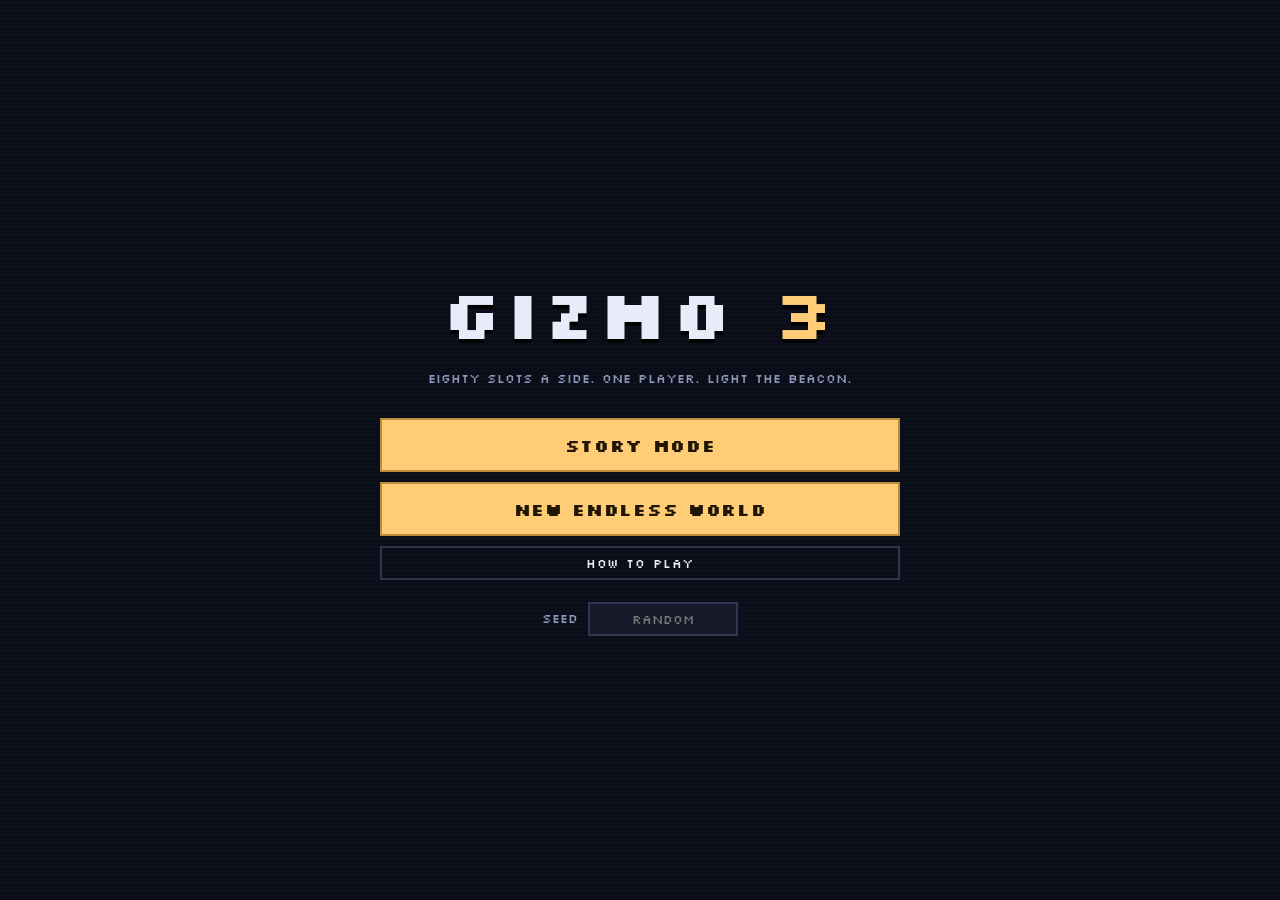
<file: v3/index.html>
<!DOCTYPE html>
<html lang="en">
<head>
<meta charset="utf-8">
<meta name="viewport" content="width=device-width, initial-scale=1, viewport-fit=cover">
<title>GIZMO 3 — the big floor</title>
<meta name="description" content="A single-player factory builder on an 80x80 world. Extract, route, assemble, and keep the lights on.">
<link rel="preconnect" href="https://fonts.googleapis.com">
<link rel="preconnect" href="https://fonts.gstatic.com" crossorigin>
<link href="https://fonts.googleapis.com/css2?family=Silkscreen:wght@400;700&display=swap" rel="stylesheet">
<link rel="stylesheet" href="css/style.css">
</head>
<body>

<!-- ------------------------------------------------------------- title --- -->
<div id="title" class="screen">
  <div class="title-inner">
    <h1>GIZMO <span>3</span></h1>
    <p class="tag">Eighty slots a side. One player. Light the Beacon.</p>

    <div class="title-buttons">
      <button id="btn-story" class="big">STORY MODE</button>
      <button id="btn-continue" class="big" hidden>CONTINUE ENDLESS</button>
      <button id="btn-new" class="big">NEW ENDLESS WORLD</button>
      <button id="btn-howto" class="ghost">HOW TO PLAY</button>
    </div>

    <label class="seed-row">
      <span>SEED</span>
      <input id="seed" type="text" inputmode="numeric" placeholder="random" autocomplete="off">
    </label>

    <p class="fine" id="save-note" hidden>A saved world is waiting. Starting a new one replaces it.</p>
    <p class="fine" id="story-note" hidden></p>
  </div>
</div>

<!-- -------------------------------------------------------------- game --- -->
<!--
  The game screen: the map fills the window, and everything else floats over it.
  A slim strip of controls along the top; meter cards down the left; Tech, Orders
  and Stats (and a story contract) down the right; the shop along the bottom; and a
  pop-up over whatever you click.
-->
<div id="app" hidden>
  <main id="stage">
    <canvas id="px"></canvas>
    <canvas id="tx" class="text-layer"></canvas>

    <!-- top: just the controls -->
    <div id="topbar">
      <span class="logo">GIZMO <b>3</b></span>
      <div id="dayclock" hidden>
        <svg class="sun" viewBox="0 0 10 10" width="12" height="12" aria-hidden="true" shape-rendering="crispEdges">
          <path d="M3 3h4v4H3zM4 0h2v2H4zM4 8h2v2H4zM0 4h2v2H0zM8 4h2v2H8z" fill="#ffcd75"/>
        </svg>
        <svg class="moon" viewBox="0 0 10 10" width="12" height="12" aria-hidden="true" shape-rendering="crispEdges">
          <path d="M3 1h4v1H5v1H4v4h1v1h2v1H3V8H2V2h1z" fill="#e8ecf8"/>
        </svg>
        <span id="dc-text"></span>
        <i class="dc-bar"><b id="dc-fill"></b></i>
      </div>
      <div class="spacer"></div>
      <div class="speeds">
        <button data-speed="0" title="Pause (Space)">||</button>
        <button data-speed="1" class="on">1x</button>
        <button data-speed="2">2x</button>
        <button data-speed="3">3x</button>
      </div>
      <div class="zooms">
        <button id="z-out" title="Zoom out  (-)">&#8211;</button>
        <span id="z-label">100%</span>
        <button id="z-in" title="Zoom in  (+)">+</button>
      </div>
      <button id="btn-sound" class="snd" title="Sound on / off">
        <svg viewBox="0 0 16 16" width="14" height="14" aria-hidden="true" shape-rendering="crispEdges">
          <path d="M2 6h3l4-3v10l-4-3H2z" fill="currentColor"/>
          <path class="wave" d="M11 5h1v6h-1zM13 3h1v10h-1z" fill="currentColor"/>
          <path class="cross" d="M11 5l1-1 4 4-1 1zM11 11l4-4 1 1-4 4z" fill="currentColor"/>
        </svg>
      </button>
      <button id="btn-help" title="Controls (?)">?</button>
      <button id="btn-menu" title="Menu (Esc)">MENU</button>
    </div>

    <!-- left: the meters, each a card that folds -->
    <div id="leftcards" class="cards">
      <div class="fcard" data-card="money">
        <div class="ch"><span class="lbl">MONEY</span><span class="val" id="h-money"></span><span class="car"></span></div>
        <div class="cb">
          <div class="stat" id="s-cash"><b>$0</b><i>+0.0/s</i></div>
          <canvas id="spark" class="spark" width="200" height="32"></canvas>
          <div class="crow"><span>Earned</span><b id="m-earned"></b></div>
          <div class="crow"><span>Spent</span><b id="m-spent"></b></div>
        </div>
      </div>
      <div class="fcard" data-card="science">
        <div class="ch"><span class="lbl">SCIENCE</span><span class="val" id="h-sci"></span><span class="car"></span></div>
        <div class="cb">
          <div class="stat" id="s-sci"><b>0</b><i>science</i></div>
          <div class="crow"><span>Studied in all</span><b id="m-studied"></b></div>
        </div>
      </div>
      <div class="fcard" data-card="power">
        <div class="ch"><span class="lbl">POWER</span><span class="val" id="h-power"></span><span class="car"></span></div>
        <div class="cb">
          <div id="s-power"><div class="pwr-bar"><span id="pwr-fill"></span></div><i id="pwr-text">no grid</i></div>
          <div class="crow" id="m-stored-row" hidden><span>Batteries</span><b id="m-stored"></b></div>
          <button id="btn-power" class="cbtn" title="Show the power grid  (V)">POWER MAP <span class="k">V</span></button>
        </div>
      </div>
      <div class="fcard" data-card="noise">
        <div class="ch"><span class="lbl">NOISE</span><span class="val" id="h-noise"></span><span class="car"></span></div>
        <div class="cb">
          <div class="stat" id="s-noise" title="How loud your factory is."><b>0</b><i>noise</i></div>
          <div class="nbar"><i id="noise-fill"></i><span class="tick" id="tick-swarm"></span><span class="tick" id="tick-brute"></span></div>
          <div class="nlegend"><span>quiet</span><span id="n-swarm">5 swarms</span><span id="n-brute">12 brutes</span></div>
          <button id="btn-noise" class="cbtn" title="Show where your factory can be heard  (L)">NOISE MAP <span class="k">L</span></button>
        </div>
      </div>
      <div class="fcard" data-card="land">
        <div class="ch"><span class="lbl">LAND</span><span class="val" id="h-land"></span><span class="car"></span></div>
        <div class="cb">
          <div class="stat" id="s-claim"><b>3 x 3</b><i>claim</i></div>
          <button id="btn-expand" class="cbtn hud-btn">EXPAND $130</button>
        </div>
      </div>
    </div>

    <!-- right: the story contract, then Tech, Orders and Stats — one open at a time -->
    <div id="rightcards" class="cards">
      <div id="goals" hidden></div>
      <div class="fcard side" data-side="tech">
        <div class="ch"><span class="lbl">TECH</span><span class="val"><em id="tech-badge" hidden></em></span><span class="car"></span></div>
        <div class="cb tab-body" id="tab-tech"></div>
      </div>
      <div class="fcard side" data-side="orders">
        <div class="ch"><span class="lbl">ORDERS</span><span class="val"><em id="order-badge" hidden></em></span><span class="car"></span></div>
        <div class="cb tab-body" id="tab-orders"></div>
      </div>
      <div class="fcard side" data-side="stats">
        <div class="ch"><span class="lbl">STATS</span><span class="val dimval">income · science · noise</span><span class="car"></span></div>
        <div class="cb tab-body" id="tab-stats"></div>
      </div>
      <div class="fcard side" data-side="info" id="info-card" hidden>
        <div class="ch"><span class="lbl">INFO</span><span class="val dimval" id="info-name"></span><span class="car"></span></div>
        <div class="cb tab-body" id="tab-info"></div>
      </div>
    </div>

    <!-- top centre: the one warning that matters, Gus, and the toasts -->
    <div id="alert" hidden></div>
    <div id="tutorial" hidden>
      <div class="tut-face">
        <canvas id="gus" width="32" height="34"></canvas>
        <span class="gus-name">GUS</span>
        <span class="gus-role">FOREMAN</span>
      </div>
      <div class="tut-main">
        <div class="tut-head">
          <span id="tut-count"></span>
          <button id="tut-skip">SKIP</button>
        </div>
        <h4 id="tut-title"></h4>
        <p id="tut-body"></p>
        <div id="tut-dots" class="tut-dots"></div>
      </div>
    </div>
    <div id="toasts"></div>


    <!-- bottom left: the factory kill switch, once it is researched -->
    <button id="btn-kill" hidden role="switch" aria-checked="true" aria-label="Kill switch"
      title="Kill switch: flip to turn every machine off, or back on  (P)">
      <span class="kb-screw"></span>
      <span class="kb-rocker">
        <span class="kb-half kb-on"><i></i>ON</span>
        <span class="kb-half kb-off"><i></i>OFF</span>
      </span>
      <span class="kb-screw"></span>
    </button>

    <div id="minimap">
      <canvas id="mini" width="80" height="80"></canvas>
    </div>

    <!-- bottom: the shop -->
    <div id="shop">
      <div id="shop-tabs"></div>
      <div id="shop-row">
        <div id="palette"></div>
        <div id="crate-box" hidden>
          <div class="crate-head">CRATE <span id="crate-n"></span></div>
          <div id="crate"></div>
        </div>
        <div id="hint"></div>
      </div>
    </div>
  </main>
</div>

<!-- ------------------------------------------------------------ how to --- -->
<div id="howto" class="screen sheet" hidden>
  <div class="sheet-inner">
    <button id="howto-close" class="x">CLOSE</button>
    <div id="howto-body"></div>
  </div>
</div>

<!-- ---------------------------------------------------------- tech tree --- -->
<div id="techtree" class="screen" hidden>
  <div class="tt-bar">
    <b>TECH TREE</b>
    <span id="tt-sci"></span>
    <span class="tt-hint">drag to move · click a box for details · + / − zoom · 0 fit · Y or Esc to close</span>
    <div class="spacer"></div>
    <div class="zooms">
      <button id="tt-out" title="Zoom out (-)">&#8211;</button>
      <button id="tt-fit" title="Fit the whole tree (0)">FIT</button>
      <button id="tt-in" title="Zoom in (+)">+</button>
    </div>
    <button id="tt-close" class="hud-btn">CLOSE</button>
  </div>
  <div id="tt-view">
    <div id="tt-stage">
      <svg id="tt-lines"></svg>
    </div>
    <div id="tt-pop" hidden></div>
  </div>
</div>

<!-- --------------------------------------------------------------- win --- -->
<div id="win" class="screen sheet" hidden>
  <div class="sheet-inner narrow win-inner">
    <div class="win-burst"></div>
    <h2>THE BEACON IS LIT</h2>
    <p class="fine">The world is won.</p>
    <div id="win-stats" class="rows"></div>
    <button id="win-keep" class="big">KEEP PLAYING</button>
    <button id="win-new" class="ghost">START A NEW WORLD</button>
  </div>
</div>

<!-- ------------------------------------------------------------- story --- -->
<div id="story-intro" class="screen sheet" hidden>
  <div class="sheet-inner narrow story-inner">
    <div class="story-kicker" id="si-kicker"></div>
    <h2 id="si-name"></h2>
    <p class="story-blurb" id="si-blurb"></p>
    <div class="story-new"><b>NEW HERE</b><p id="si-learn"></p></div>
    <div class="story-sub">THE CONTRACT</div>
    <div id="si-goals" class="rows"></div>
    <p class="fine" id="si-carry"></p>
    <button id="si-go" class="big">BEGIN</button>
  </div>
</div>

<div id="story-done" class="screen sheet" hidden>
  <div class="sheet-inner narrow story-inner">
    <div class="story-kicker" id="sd-kicker"></div>
    <h2 id="sd-title">CONTRACT FULFILLED</h2>
    <div id="sd-stats" class="rows"></div>
    <p class="fine" id="sd-note"></p>
    <button id="sd-next" class="big">NEXT WORLD</button>
    <button id="sd-stay" class="ghost">STAY HERE A WHILE</button>
  </div>
</div>

<!-- -------------------------------------------------------------- menu --- -->
<div id="menu" class="screen sheet" hidden>
  <div class="sheet-inner narrow">
    <h2>PAUSED</h2>
    <button id="m-resume" class="big">RESUME</button>
    <button id="m-save" class="ghost">SAVE NOW</button>
    <button id="m-howto" class="ghost">HOW TO PLAY</button>
    <button id="m-tutorial" class="ghost">REPLAY THE WALKTHROUGH AND TIPS</button>
    <label class="vol-row"><span>VOLUME</span><input id="m-volume" type="range" min="0" max="100" step="5"></label>
    <div class="show-box">
      <div class="show-head">ON SCREEN  <span>T toggles all</span></div>
      <label class="chk"><input type="checkbox" id="show-alert"><span>Warning box</span></label>
      <label class="chk"><input type="checkbox" id="show-hint"><span>Key hints along the bottom</span></label>
      <label class="chk"><input type="checkbox" id="show-toasts"><span>Pop-up messages</span></label>
      <label class="chk"><input type="checkbox" id="show-tut"><span>Gus (walkthrough and tips)</span></label>
    </div>
    <button id="m-quit" class="ghost danger">ABANDON THIS WORLD</button>
    <p class="fine" id="m-note"></p>
  </div>
</div>

<script type="module" src="js/main.js"></script>
</body>
</html>
</file>
<file: v3/css/style.css>
/*
 * style.css — GIZMO 3.
 *
 * A desktop layout, which the previous two games were not: a fixed build bar on
 * the left, the world taking every pixel in the middle, and a panel on the right
 * that answers whatever you last clicked on. Nothing scrolls except the two
 * panels, and the world never moves out from under the cursor.
 *
 * The look is GIZMO's: hard edges, no gradients, no border radius anywhere, and a
 * pixel font. Everything is sized in whole pixels so nothing lands on a half.
 */

:root {
  --ink: #0b0d16;
  --plate: #151929;
  --plate2: #1c2133;
  --plate3: #262c42;
  --line: #2e3651;
  --text: #e8ecf8;
  --dim: #8b96b8;
  --dimmer: #5d668a;
  --gold: #ffcd75;
  --green: #a7f070;
  --blue: #41a6f6;
  --red: #ff5d4a;
  --hot: #ff8a4a;
  --top: 40px;
  --shop: 100px;
  --left: 220px;
  --right: 300px;
  --hud: var(--top);
}

* { box-sizing: border-box; }

/*
 * Every full-screen layer here sets `display`, which quietly beats the browser's
 * own `[hidden] { display: none }` — so a "hidden" menu stays laid out over the
 * whole window and eats every click aimed at the game underneath it. One line,
 * and it has to be this one.
 */
[hidden] { display: none !important; }

/* It is a game, not a page: dragging and double-clicking should never paint a text
   selection over the map, the cards or the shop. Fields you type in still can. */
html, body { -webkit-user-select: none; user-select: none; -webkit-touch-callout: none; }
input, textarea { -webkit-user-select: text; user-select: text; }

html, body {
  margin: 0;
  height: 100%;
  overflow: hidden;
  background: var(--ink);
  color: var(--text);
  font-family: Silkscreen, ui-monospace, "SF Mono", Menlo, monospace;
  font-size: 13px;
  line-height: 1.45;
  -webkit-font-smoothing: antialiased;
}

button, input {
  font-family: inherit;
  font-size: inherit;
  color: inherit;
}

button {
  background: var(--plate2);
  border: 2px solid var(--line);
  padding: 7px 10px;
  cursor: pointer;
  letter-spacing: 0.04em;
}
button:hover:not(:disabled) { background: var(--plate3); border-color: #46527a; }
button:active:not(:disabled) { transform: translateY(1px); }
button:disabled { opacity: 0.4; cursor: default; }

/* ------------------------------------------------------------------ title --- */

.screen {
  position: fixed;
  inset: 0;
  display: grid;
  place-items: center;
  background:
    repeating-linear-gradient(0deg, #0d101c 0 2px, #0b0d16 2px 4px);
  z-index: 40;
}

.title-inner { text-align: center; width: min(520px, 88vw); }

h1 {
  font-size: 68px;
  margin: 0;
  letter-spacing: 0.06em;
  text-shadow: 0 4px 0 #000;
}
h1 span { color: var(--gold); }

.tag { color: var(--dim); margin: 6px 0 30px; }

.title-buttons { display: grid; gap: 10px; margin-bottom: 22px; }

.big {
  padding: 14px;
  font-size: 17px;
  background: var(--gold);
  color: #201603;
  border-color: #b98f3d;
  font-weight: 700;
}
.big:hover:not(:disabled) { background: #ffe0a2; border-color: #d8a94b; }

.ghost { background: transparent; }
.ghost.danger { border-color: #6b2a24; color: #ff9a8a; }
.ghost.danger:hover { background: #341815; }

.seed-row {
  display: flex; align-items: center; gap: 10px; justify-content: center;
  color: var(--dim);
}
.seed-row input {
  width: 150px; background: var(--plate); border: 2px solid var(--line);
  padding: 7px 9px; text-align: center;
}
.fine { color: var(--dimmer); font-size: 11px; margin-top: 18px; }

/* ------------------------------------------------------------------- app --- */

#app { position: fixed; inset: 0; }

/* ------------------------------------------------------------------ shop --- */

/*
 * The shop runs along the bottom: a row of category tabs, and under it one row of
 * tiles for whichever category is open. Picking a machine with its hotkey opens
 * its tab, so the row always shows the thing in your hand.
 */
#shop {
  position: absolute; left: 0; right: 0; bottom: 0; height: var(--shop);
  background: rgba(15, 18, 30, 0.97);
  border-top: 2px solid var(--line);
  display: flex; flex-direction: column;
  z-index: 5;
}
#shop-tabs { display: flex; gap: 2px; padding: 6px 12px 0; flex: 0 0 auto; }
#shop-tabs button {
  border-bottom: 0; font-size: 10px; letter-spacing: 0.12em; padding: 4px 10px;
  color: var(--dim); background: transparent;
}
#shop-tabs button.on { background: var(--plate2); color: var(--gold); border-color: var(--line); }
#shop-tabs button.crate-tab { margin-left: auto; color: var(--gold); }
#shop-tabs button.crate-tab.on { color: var(--gold); }
#shop-row {
  flex: 1 1 auto; min-height: 0;
  display: flex; gap: 8px; align-items: center;
  padding: 0 12px; background: var(--plate2);
  border-top: 2px solid var(--line);
}
#palette, #crate {
  display: flex; gap: 6px; align-items: center;
  overflow-x: auto; overflow-y: hidden; min-width: 0;
  padding: 6px 0;
  scrollbar-width: thin;
}
#palette { flex: 0 1 auto; }
#crate-box { flex: 0 1 auto; min-width: 0; display: flex; align-items: center; gap: 10px; }
.crate-head { color: var(--gold); font-size: 10px; letter-spacing: 0.16em; white-space: nowrap; }
.crate-head span { display: block; color: var(--dimmer); letter-spacing: 0.1em; font-size: 9px; margin-top: 3px; }
.pal .n { font-size: 11px; color: var(--green); }

.pal {
  flex: 0 0 auto;
  display: grid;
  grid-template-columns: 36px auto;
  grid-template-rows: auto auto;
  column-gap: 8px; row-gap: 2px;
  align-items: center;
  min-width: 132px; height: 52px;
  padding: 5px 8px;
  border: 2px solid var(--line);
  background: var(--plate);
  text-align: left;
}
.pal > canvas { grid-row: 1 / 3; }
.pal:hover:not(:disabled) { background: #222842; border-color: #46507a; }
.pal.on { background: #2b3350; border-color: var(--gold); }
.pal.poor .cost { color: var(--red); }
.pal canvas { width: 34px; height: 34px; image-rendering: pixelated; display: block; }
.pal .nm { font-size: 11px; letter-spacing: 0.02em; white-space: nowrap; }
.pal .cost { font-size: 11px; color: var(--gold); white-space: nowrap; }
.pal .cost.boxed { color: var(--green); }
.pal .key { font-size: 9px; color: var(--dimmer); margin-left: 6px; }
/* The Mutator's tiers sit beside it in the row while it is in your hand. */
#palette .chips { flex: 0 0 auto; flex-wrap: nowrap; margin: 0; padding: 0 !important; gap: 3px; }
#palette .chip { white-space: nowrap; }

/* The hint: what the thing in your hand does, at the right end of the row. */
#hint {
  margin-left: auto; flex: 0 1 300px; min-width: 0;
  color: var(--dimmer); font-size: 10px; line-height: 1.6; text-align: right;
  pointer-events: none;
  overflow: hidden; max-height: 100%;
}
#hint:empty { display: none; }
#hint b { color: var(--text); }

/* ----------------------------------------------------------------- stage --- */

#stage { position: absolute; inset: 0; overflow: hidden; background: var(--ink); }
#px, #tx { position: absolute; inset: 0; display: block; }
#px { image-rendering: pixelated; }
#tx { pointer-events: none; }

/* The map is draggable, so it says so — until you pick a machine up, at which
   point the cursor is a crosshair and a drag lays belts instead. */
#stage { cursor: grab; }
#stage.grab { cursor: grabbing; }
#stage.build, #stage.build canvas { cursor: crosshair; }

/* top strip ------------------------------------------------------------- */

#topbar {
  position: absolute; top: 0; left: 0; right: 0; height: var(--top);
  display: flex; align-items: center; gap: 10px;
  padding: 0 12px;
  background: rgba(15, 18, 30, 0.96);
  border-bottom: 2px solid var(--line);
  z-index: 5;
}
#topbar .logo { color: var(--gold); letter-spacing: 0.14em; font-size: 12px; }
#topbar .logo b { color: var(--text); font-weight: 400; }
#topbar > button { padding: 5px 9px; font-size: 11px; }

/* The day clock: a sun or a moon, the time left, and how bright it is. */
#dayclock {
  display: flex; align-items: center; gap: 6px; margin-left: 14px;
  padding: 3px 8px; border: 2px solid var(--line); background: var(--plate);
  font-size: 10px; letter-spacing: 0.1em; color: var(--gold);
}
#dayclock .moon { display: none; }
#dayclock.night { color: #c8ccff; border-color: #3a3f78; background: #10132a; }
#dayclock.night .sun { display: none; }
#dayclock.night .moon { display: block; }
#dayclock .dc-bar { display: block; width: 40px; height: 4px; background: #05070d; }
#dayclock .dc-bar b { display: block; height: 100%; width: 100%; background: currentColor; }

/* cards ------------------------------------------------------------------ */

/*
 * The floating cards. Each is a header line — a name, the one number worth
 * knowing, and a caret — and a body that folds away under it. The left column is
 * the meters; the right is Tech, Orders and Stats, of which one is open at a time.
 */
.cards {
  position: absolute; top: calc(var(--top) + 10px);
  bottom: calc(var(--shop) + 10px);
  display: flex; flex-direction: column; gap: 8px;
  pointer-events: none;
  z-index: 4;
}
#leftcards { left: 12px; width: var(--left); overflow-y: auto; scrollbar-width: none; bottom: calc(var(--shop) + 64px); }
#rightcards { right: 12px; width: var(--right); bottom: calc(var(--shop) + 10px + 116px + 8px); }
.fcard {
  pointer-events: auto;
  background: rgba(21, 25, 41, 0.95);
  border: 2px solid var(--line);
  flex: 0 0 auto;
  display: flex; flex-direction: column; min-height: 0;
}
.ch {
  display: flex; align-items: center; gap: 8px;
  padding: 7px 10px; cursor: pointer; user-select: none;
  flex: 0 0 auto;
}
.ch:hover { background: #1d2238; }
.ch .lbl { font-size: 10px; letter-spacing: 0.16em; color: var(--dim); flex: 0 0 auto; }
.ch .val {
  margin-left: auto; font-size: 12px; white-space: nowrap;
  overflow: hidden; text-overflow: ellipsis; min-width: 0;
}
.ch .val.dimval { color: var(--dimmer); font-size: 9px; letter-spacing: 0.06em; }
.ch .val em {
  background: var(--gold); color: #201603; font-style: normal;
  font-size: 9px; padding: 0 4px; line-height: 14px; display: inline-block;
}
.ch .car { color: var(--dimmer); width: 0; height: 0; flex: 0 0 auto;
  border: 4px solid transparent; border-top-color: var(--dimmer); border-bottom: 0; margin-left: 2px; }
.fcard.shut .ch .car { border-top: 4px solid transparent; border-left: 4px solid var(--dimmer); border-right: 0; border-bottom: 4px solid transparent; }
.fcard.shut .cb { display: none; }
.cb { padding: 4px 10px 10px; border-top: 1px solid var(--line); }
.cb .stat b { font-size: 20px; }
.crow { display: flex; justify-content: space-between; gap: 8px; font-size: 11px; padding: 2px 0; }
.crow span { color: var(--dim); }
.crow b { font-weight: 400; }
.spark { width: 100%; height: 32px; display: block; margin: 6px 0 4px; image-rendering: pixelated; }
.cbtn { width: 100%; margin-top: 8px; padding: 6px; font-size: 11px; }
.cbtn .k { color: var(--dimmer); font-size: 9px; margin-left: 4px; }
.cbtn.on { border-color: #ff4f7a; color: #ff9ab8; background: #2a1220; }
#btn-power.on { border-color: var(--blue); color: #9fd3ff; background: #10223a; }
.nbar { height: 6px; background: #05070d; margin: 8px 0 3px; position: relative; }
.nbar i { display: block; height: 100%; width: 0; background: var(--green); }
.nbar .tick { position: absolute; top: -3px; width: 2px; height: 12px; background: var(--text); }
.nlegend { display: flex; justify-content: space-between; font-size: 8px; color: var(--dimmer); letter-spacing: 0.04em; }

/* The right column's open card takes the room that is left, and scrolls. */
#rightcards .fcard.side:not(.shut) { flex: 1 1 auto; }
#rightcards .tab-body { flex: 1 1 auto; overflow-y: auto; min-height: 0; padding: 10px 10px 12px; }

.stat {
  display: flex; flex-direction: column; justify-content: center;
  line-height: 1.2; min-width: 0;
}
.stat b, .stat i { display: block; white-space: nowrap; overflow: hidden; text-overflow: ellipsis; }
.stat b { font-size: 15px; }
.stat i { font-style: normal; font-size: 10px; color: var(--dim); }

.pwr-bar {
  height: 9px; background: #131a2e; border: 1px solid var(--line);
  margin: 6px 0 4px; overflow: hidden;
}
.pwr-bar span { display: block; height: 100%; width: 0; background: var(--green); }
#pwr-text { font-style: normal; font-size: 11px; color: var(--dim); }

.hud-btn.can { border-color: var(--gold); color: var(--gold); }
#s-noise b.quiet, .ch .val.quiet { color: var(--green); }
#s-noise b.busy, .ch .val.busy { color: var(--gold); }
#s-noise b.loud, .ch .val.loud { color: #ff5d4a; }
#s-noise b.brute, .ch .val.brute { color: #ff2a55; text-shadow: 0 0 6px rgba(255, 42, 85, 0.6); }

.spacer { flex: 1 1 0; min-width: 0; }

.zooms { display: flex; gap: 2px; align-items: stretch; flex: 0 0 auto; }
.zooms button { padding: 5px 0; font-size: 13px; width: 24px; line-height: 1; }
.zooms span {
  display: flex; align-items: center; justify-content: center;
  min-width: 42px; font-size: 11px; color: var(--dim);
  border: 2px solid var(--line); border-left: 0; border-right: 0;
  background: var(--plate);
}

.speeds { display: flex; gap: 2px; flex: 0 0 auto; }
.speeds button { padding: 5px 6px; font-size: 11px; min-width: 30px; }
.speeds button.on { background: var(--gold); color: #201603; border-color: #b98f3d; }

/* the kill switch --------------------------------------------------------- */

/*
 * A big blocky rocker switch, like a light switch turned on its side: a wall plate
 * with two screws, and a rocker with ON at one end and OFF at the other. Whichever
 * end you last pressed sits down in the plate; the other stands proud of it.
 */
#btn-kill {
  position: absolute; left: 12px; bottom: calc(var(--shop) + 12px); z-index: 5;
  width: 200px; height: 46px; padding: 5px 7px;
  display: flex; align-items: center; gap: 6px;
  background: rgba(21, 25, 41, 0.95); border: 2px solid var(--line);
  box-shadow: inset 2px 2px 0 #262c42, inset -2px -2px 0 #0e1220, 0 3px 0 rgba(0, 0, 0, 0.5);
}
#btn-kill:hover:not(:disabled) { background: #1d2238; border-color: #46507a; }
#btn-kill:active:not(:disabled) { transform: none; }
#btn-kill .kb-screw {
  flex: 0 0 auto; width: 6px; height: 6px; background: #3a4260; border: 1px solid #0c0e18;
  box-shadow: inset 1px 1px 0 #5d668a;
}
#btn-kill .kb-rocker {
  flex: 1 1 auto; height: 100%; display: flex;
  background: #05070d; border: 2px solid #05070d; gap: 2px;
}
#btn-kill .kb-half {
  flex: 1 1 0; display: flex; align-items: center; justify-content: center; gap: 6px;
  font-size: 11px; letter-spacing: 0.14em; line-height: 1;
}
#btn-kill .kb-half i { display: block; width: 6px; height: 6px; }
/* pressed in: flat, dark, sunk */
#btn-kill .kb-half { background: #0e1220; color: var(--dimmer); box-shadow: inset 2px 2px 0 #05070d; }
#btn-kill .kb-half i { background: #262c42; }
/* standing proud: lit from above, a thick shadow under it */
#btn-kill .kb-off { background: #2e3651; color: var(--dim); box-shadow: inset 2px 2px 0 #46507a, inset -2px -4px 0 #1c2133; }
#btn-kill .kb-on i { background: #a7f070; box-shadow: 0 0 0 1px #2a4a1a, 0 0 6px rgba(167, 240, 112, 0.6); }
#btn-kill .kb-on { color: #a7f070; }
/* thrown to OFF: the other way about, and red */
#btn-kill.down .kb-on { background: #2e3651; color: var(--dim); box-shadow: inset 2px 2px 0 #46507a, inset -2px -4px 0 #1c2133; }
#btn-kill.down .kb-on i { background: #46507a; box-shadow: none; }
#btn-kill.down .kb-off { background: #2a0e12; color: #ff9a8a; box-shadow: inset 2px 2px 0 #12050a; }
#btn-kill.down .kb-off i { background: #ff3b30; box-shadow: 0 0 0 1px #5a0c08, 0 0 6px rgba(255, 59, 48, 0.7); }
#btn-kill.down { border-color: #ff3b30; animation: killpulse 1.2s steps(2) infinite; }
@keyframes killpulse { 50% { border-color: var(--line); } }

/* the info card ---------------------------------------------------------- */

/*
 * What you clicked on, in the right-hand column under Stats. It opens by itself
 * when you select something, and is laid out to fit without scrolling: the long
 * description and the recipe picture are left out, rows and buttons are tight,
 * and the buttons sit in an even grid of two.
 */
#rightcards #tab-info { overflow: hidden; padding: 8px 10px 10px; }
#tab-info .more-only, #tab-info .blank { display: none; }
#tab-info h3 { font-size: 13px; margin: 0 0 2px; }
#tab-info .sub { font-size: 10px; margin: 0 0 6px; }
#tab-info canvas { width: 28px !important; height: 28px !important; }
#tab-info .rows { margin-bottom: 8px; }
#tab-info .row { padding: 3px 7px; font-size: 10px; }
#tab-info .acts { grid-template-columns: 1fr 1fr; gap: 4px; margin-bottom: 0; }
#tab-info .acts button, #tab-info .acts button.full {
  grid-column: auto; font-size: 10px; padding: 6px 4px; min-width: 0;
  white-space: nowrap; overflow: hidden; text-overflow: ellipsis;
}
#tab-info .acts button:last-child:nth-child(odd) { grid-column: 1 / -1; }
#tab-info .body { font-size: 10px; margin: 0 0 6px; line-height: 1.5; }
#tab-info > div > div[style*="margin-bottom:8px"] { margin-bottom: 6px !important; }

/* toasts, hints, alerts --------------------------------------------------- */

#toasts {
  position: absolute; top: calc(var(--top) + 54px); left: 50%; z-index: 7;
  transform: translateX(-50%);
  display: grid; gap: 5px; justify-items: center;
  pointer-events: none;
}
.toast {
  background: rgba(11, 13, 22, 0.94);
  border: 2px solid var(--line);
  padding: 5px 12px;
  font-size: 12px;
}

#alert {
  position: absolute; top: calc(var(--top) + 10px); left: 50%; transform: translateX(-50%);
  max-width: 420px; z-index: 6;
  background: #2a1a12; border: 2px solid var(--hot);
  padding: 8px 11px; font-size: 11px; color: #ffd0ab;
  pointer-events: none;
}
#alert b { color: var(--gold); display: block; margin-bottom: 3px; letter-spacing: 0.08em; }

/*
 * The walkthrough card. It takes the alert's corner while it is running: two
 * boxes in the same place saying versions of the same thing is worse than one
 * box saying it well.
 */
#tutorial {
  position: absolute; top: calc(var(--top) + 10px); left: 50%; transform: translateX(-50%);
  width: 420px; z-index: 7;
  background: #10182c; border: 2px solid var(--gold);
  padding: 10px 12px 11px 10px;
  display: flex; gap: 10px; align-items: flex-start;
}
#tutorial[hidden] { display: none; }
.tut-face {
  flex: 0 0 auto; display: grid; justify-items: center; gap: 2px;
  background: #070b16; border: 2px solid var(--line); padding: 4px 4px 5px;
}
#gus { width: 72px; height: 76px; image-rendering: pixelated; display: block; }
.gus-name { font-size: 11px; color: var(--gold); letter-spacing: 0.14em; }
.gus-role { font-size: 8px; color: var(--dimmer); letter-spacing: 0.14em; }
.tut-main { flex: 1 1 auto; min-width: 0; cursor: pointer; }
#tutorial.tip { border-color: #7fe8ff; }
#tutorial.tip .tut-head span { color: #7fe8ff; }
#tutorial.tip #tut-skip { border-color: #7fe8ff; color: #7fe8ff; }
#tutorial.tip .tut-dots { display: none; }
.tut-head {
  display: flex; align-items: center; justify-content: space-between;
  margin-bottom: 5px;
}
.tut-head span { font-size: 10px; letter-spacing: 0.16em; color: var(--gold); }
#tut-skip {
  padding: 3px 7px; font-size: 9px; letter-spacing: 0.1em;
  background: transparent; border-color: var(--line); color: var(--dimmer);
}
#tut-skip:hover { color: var(--text); }
#tutorial h4 { margin: 0 0 5px; font-size: 13px; font-weight: 400; }
#tutorial p { margin: 0; font-size: 11px; line-height: 1.7; color: var(--dim); }
#tutorial p b { color: var(--gold); }
.tut-dots { display: flex; gap: 4px; margin-top: 10px; }
.tut-dots i { display: block; width: 100%; height: 3px; background: var(--line); }
.tut-dots i.on { background: var(--gold); }
.tut-dots i.now { background: var(--text); }
#tutorial.done { border-color: var(--green); }
#tutorial.done .tut-head span { color: var(--green); }
#tutorial.done #tut-skip { border-color: var(--green); color: var(--green); }

#minimap {
  position: absolute; right: 12px; bottom: calc(var(--shop) + 10px); z-index: 4;
  border: 2px solid var(--line); background: var(--ink);
  line-height: 0;
}
#mini { image-rendering: pixelated; width: 112px; height: 112px; cursor: pointer; }

/* ----------------------------------------------------------------- panel --- */



.blank { color: var(--dimmer); font-size: 11px; line-height: 1.7; }

h3 {
  margin: 0 0 3px; font-size: 15px; letter-spacing: 0.02em;
}
.sub { color: var(--dim); font-size: 11px; margin: 0 0 12px; }
.body { font-size: 11px; color: var(--dim); line-height: 1.7; margin: 0 0 12px; }

.rows { display: grid; gap: 1px; background: var(--line); border: 2px solid var(--line); margin-bottom: 12px; }
.row { display: flex; justify-content: space-between; gap: 8px; background: var(--plate2); padding: 5px 8px; font-size: 11px; }
.row span { color: var(--dim); }
.row b { font-weight: 400; }
.row.good b { color: var(--green); }
.row.warn b { color: var(--gold); }
.row.bad b { color: var(--red); }

/* ------------------------------------------------------------- diagrams --- */

/*
 * The recipe picture. A row of pixel swatches with a plus and an arrow between
 * them, where the ones the machine has not got are drawn hollow — so the same
 * three inches of panel say both what it makes and what it is waiting for.
 */
.diagram {
  display: flex; align-items: flex-start; flex-wrap: wrap; gap: 6px;
  background: var(--plate2); border: 2px solid var(--line);
  padding: 9px 10px; margin-bottom: 10px;
}
.diagram .part { display: flex; flex-direction: column; align-items: center; gap: 3px; max-width: 78px; }
.diagram .part canvas { image-rendering: pixelated; display: block; }
.diagram .part span {
  font-size: 9px; color: var(--dim); text-align: center; line-height: 1.25;
}
.diagram .part.want span { color: var(--gold); }
.diagram .part.want canvas { opacity: 0.85; }
.diagram .op {
  color: var(--dimmer); font-size: 13px; line-height: 18px; padding: 0 1px;
}

.inside { margin-bottom: 12px; display: grid; gap: 4px; }
.inside-row { display: flex; align-items: center; gap: 8px; }
.inside-k { font-size: 9px; letter-spacing: 0.1em; color: var(--dimmer); min-width: 86px; }
.inside .strip { display: flex; flex-wrap: wrap; gap: 2px; align-items: center; min-height: 12px; }
.inside .strip canvas { image-rendering: pixelated; display: block; }
.inside .none { font-size: 10px; color: var(--dimmer); }

.acts { display: grid; grid-template-columns: 1fr 1fr; gap: 6px; margin-bottom: 12px; }
.acts button { font-size: 11px; padding: 8px 4px; }
.acts button.full { grid-column: 1 / -1; }
.acts .k { color: var(--dimmer); font-size: 9px; }

.card {
  border: 2px solid var(--line); background: var(--plate2);
  padding: 9px 10px; margin-bottom: 8px;
}
.card.open { border-color: #46527a; }
.card.can { border-color: var(--gold); }
.card.done { opacity: 0.55; border-color: #2c4a30; }
.card h4 { margin: 0 0 2px; font-size: 12px; font-weight: 400; }
.card p { margin: 0; font-size: 10px; color: var(--dim); line-height: 1.6; }
.card .price { float: right; color: var(--gold); font-size: 11px; }
.card button { width: 100%; margin-top: 7px; padding: 6px; font-size: 11px; }

.meter { height: 7px; background: #131a2e; border: 1px solid var(--line); margin-top: 6px; }
.meter span { display: block; height: 100%; background: var(--gold); width: 0; }

.chips { display: flex; flex-wrap: wrap; gap: 4px; margin-bottom: 12px; }
.chip {
  border: 2px solid var(--line); background: var(--plate2);
  padding: 3px 6px; font-size: 10px; display: flex; align-items: center; gap: 5px;
}
.chip i { width: 8px; height: 8px; display: block; }
.chip.on { border-color: var(--gold); }

.ms { display: grid; gap: 4px; }
.ms div { font-size: 11px; color: var(--dim); }
.ms div.hit { color: var(--green); text-decoration: line-through; opacity: 0.6; }

/* ----------------------------------------------------------------- sheet --- */

.sheet { background: rgba(6, 8, 14, 0.9); }
.sheet-inner {
  width: min(760px, 92vw); max-height: 86vh; overflow-y: auto;
  background: var(--plate); border: 2px solid var(--line);
  padding: 26px 30px; position: relative;
}
.sheet-inner.narrow { width: min(360px, 92vw); text-align: center; display: grid; gap: 10px; }
.sheet-inner h2 { margin: 0 0 6px; letter-spacing: 0.1em; }
.x { position: absolute; top: 14px; right: 16px; font-size: 11px; padding: 5px 9px; }

#howto-body h3 { margin: 22px 0 6px; color: var(--gold); }
#howto-body h3:first-child { margin-top: 0; }
#howto-body p { font-size: 12px; color: var(--dim); line-height: 1.75; margin: 0 0 10px; }
#howto-body table { width: 100%; border-collapse: collapse; font-size: 11px; margin-bottom: 12px; }
#howto-body td { padding: 4px 8px 4px 0; vertical-align: top; border-bottom: 1px solid var(--line); }
#howto-body td:first-child { color: var(--gold); white-space: nowrap; width: 132px; }
#howto-body td.k { color: var(--text); font-size: 11px; }

/* scrollbars, so they do not look like a different application ------------- */
::-webkit-scrollbar { width: 10px; height: 10px; }
::-webkit-scrollbar-track { background: var(--ink); }
::-webkit-scrollbar-thumb { background: var(--line); border: 2px solid var(--ink); }
::-webkit-scrollbar-thumb:hover { background: #3d4869; }

/* A window too small for three columns loses the panel before the world ---- */
/*
 * Below about 1,340 pixels the bar runs out of room before the world does. The
 * claim size is the first thing to go — it is a number you look at once a ring,
 * and it is on the STATS tab and implied by the EXPAND button beside it.
 */
/* Narrow windows: the side columns slim down, then the right one tucks away. */
@media (max-width: 1180px) {
  :root { --left: 196px; --right: 264px; }
  .zooms span { display: none; }
}
@media (max-width: 900px) {
  #rightcards { display: none; }
}

/* --- quality of life: clickable alert, sound button, stats bars --- */
#alert.go { pointer-events: auto; cursor: pointer; }
#alert.go:hover { border-color: var(--gold); }
#alert .go-hint { display: block; margin-top: 5px; font-size: 9px; color: #c9a27a; letter-spacing: 0.08em; }
.snd { padding: 4px 6px; flex: 0 0 auto; display: flex; align-items: center; color: var(--text); }
.snd .cross { display: none; }
.snd.muted { color: var(--dim); }
.snd.muted .wave { display: none; }
.snd.muted .cross { display: inline; }
.vol-row { display: flex; align-items: center; gap: 10px; font-size: 11px; color: var(--dim); margin: 6px 0; }
.vol-row input { flex: 1; accent-color: var(--gold); }
.pays { margin: 2px 0 10px; }
.pay { display: grid; grid-template-columns: 64px 1fr 34px; gap: 6px; align-items: center; font-size: 10px; margin: 3px 0; }
.pay-n { color: var(--dim); overflow: hidden; white-space: nowrap; }
.pay-bar { height: 8px; background: #0c0e18; border: 1px solid #242a3f; }
.pay-bar i { display: block; height: 100%; }
.pay b { text-align: right; color: var(--text); }

/* --- hiding the helper boxes (menu, or T) --- */
body.hide-alert #alert,
body.hide-hint #hint,
body.hide-toasts #toasts,
body.hide-tut #tutorial { display: none !important; }
.show-box { border: 2px solid var(--line); padding: 8px 10px; margin: 8px 0; text-align: left; }
.show-head { font-size: 11px; color: var(--dim); margin-bottom: 6px; letter-spacing: 0.08em; }
.show-head span { float: right; color: var(--dimmer); }
.chk { display: flex; align-items: center; gap: 8px; font-size: 11px; color: var(--text); margin: 5px 0; cursor: pointer; }
.chk input { accent-color: var(--gold); width: 14px; height: 14px; margin: 0; }

/* --- the win screen --- */
.win-inner { text-align: center; position: relative; overflow: hidden; }
.win-inner h2 { color: #a8dcff; letter-spacing: 0.12em; text-shadow: 0 0 12px rgba(168, 220, 255, 0.6); }
.win-burst {
  position: absolute; left: 50%; top: 0; width: 18px; height: 100%; transform: translateX(-50%);
  background: linear-gradient(#ffffff, rgba(168, 220, 255, 0)); opacity: 0.25; pointer-events: none;
}
#win-stats { margin: 14px 0; text-align: left; }

/* --- the tech tree, by branch --- */
.tech-head { display: flex; justify-content: space-between; margin-top: 14px; }
.tech-head span { color: var(--dimmer); }
.tech-unlocks { display: flex; gap: 4px; margin: 2px 0 6px; }
.tech-unlocks canvas { background: #0c0e18; border: 1px solid #242a3f; }

/* --- research ranks --- */
.rank-pips { display: flex; gap: 3px; margin: 2px 0 6px; }
.rank-pips i { width: 14px; height: 4px; background: #242a3f; }
.rank-pips i.on { background: var(--gold); }
.rank-note { color: var(--dimmer); font-size: 10px; }

/* --- the tech tree page --- */
#techtree { display: flex; flex-direction: column; place-items: stretch; align-items: stretch; background: #080a12; z-index: 40; }
#techtree[hidden] { display: none; }
.tt-bar {
  display: flex; align-items: center; gap: 16px; padding: 10px 16px;
  background: #0f1220; border-bottom: 2px solid var(--line); font-size: 12px;
}
.tt-bar b { color: var(--gold); letter-spacing: 0.12em; }
#tt-sci { color: #b8bcff; }
.tt-hint { color: var(--dimmer); font-size: 10px; }
.tt-bar .spacer { flex: 1; }
.tt-bar .zooms button { padding: 5px 8px; font-size: 12px; width: auto; min-width: 26px; }
#tt-view {
  flex: 1; position: relative; overflow: hidden; cursor: grab;
  background:
    radial-gradient(circle at 1px 1px, #1a1f33 1px, transparent 1px) 0 0 / 24px 24px,
    #080a12;
}
#tt-view.grab { cursor: grabbing; }
#tt-stage { position: absolute; left: 0; top: 0; transform-origin: 0 0; }
#tt-lines { position: absolute; left: 0; top: 0; overflow: visible; pointer-events: none; }
#tt-lines path { fill: none; stroke: #2c3350; stroke-width: 3; }
#tt-lines path.done { stroke: #6a5428; }
#tt-lines path.lit { stroke: var(--gold); stroke-width: 4; }
.tt-col {
  position: absolute; top: 0; height: 44px; display: flex; flex-direction: column; align-items: center;
  justify-content: center; border-bottom: 2px solid var(--line); font-size: 13px;
}
.tt-col b { color: var(--text); letter-spacing: 0.16em; }
.tt-col span { color: var(--dimmer); font-size: 10px; margin-top: 3px; }
.tt-node {
  position: absolute; box-sizing: border-box; padding: 7px 9px; cursor: pointer;
  background: #121628; border: 2px solid #2c3350; display: flex; flex-direction: column; gap: 4px;
  transition: border-color 0.1s, transform 0.1s;
}
.tt-node:hover { transform: translateY(-2px); border-color: #5a6690; }
.tt-node .tt-top { display: flex; justify-content: space-between; align-items: flex-start; gap: 6px; }
.tt-node .tt-top b { font-size: 12px; color: var(--text); line-height: 1.2; }
.tt-node .tt-ic { display: flex; gap: 2px; flex: 0 0 auto; }
.tt-node .tt-cost { font-size: 10px; color: var(--dim); margin-top: auto; }
.tt-node.locked { opacity: 0.45; }
.tt-node.open .tt-cost { color: var(--dim); }
.tt-node.can { border-color: var(--gold); box-shadow: 0 0 10px rgba(255, 205, 117, 0.25); }
.tt-node.can .tt-cost { color: var(--gold); }
.tt-node.has { background: #1a1a14; }
.tt-node.max { background: #1d2a18; border-color: #4fbf72; }
.tt-node.max .tt-cost { color: #a7f070; }
.tt-node.path { border-color: #b98f3d; }
.tt-node.sel { border-color: #ffffff; box-shadow: 0 0 0 2px var(--gold), 0 0 18px rgba(255, 205, 117, 0.45); }
#tt-pop {
  position: absolute; width: 300px; box-sizing: border-box; padding: 12px 14px; z-index: 5;
  background: #0f1220; border: 2px solid var(--gold); box-shadow: 0 10px 30px rgba(0, 0, 0, 0.6);
  font-size: 11px; cursor: default;
}
#tt-pop[hidden] { display: none; }
#tt-pop .tt-pop-head { display: flex; justify-content: space-between; align-items: baseline; }
#tt-pop .tt-pop-head b { color: var(--gold); font-size: 14px; }
#tt-pop .tt-pop-head span { color: var(--dimmer); font-size: 10px; letter-spacing: 0.1em; }
#tt-pop p { color: var(--dim); line-height: 1.45; margin: 6px 0; }
#tt-pop .rows { margin: 8px 0; }
#tt-pop .row b { white-space: normal; text-align: right; }
.tt-unlocks { display: flex; flex-wrap: wrap; gap: 8px; margin: 6px 0 10px; }
.tt-unlocks div { display: flex; align-items: center; gap: 6px; color: var(--text); }
.tt-unlocks canvas { background: #0c0e18; border: 1px solid #242a3f; }
#tt-pop button.big { width: 100%; margin-top: 4px; font-size: 12px; padding: 9px; }
.tech-open { width: 100%; padding: 12px; font-size: 13px; margin: 6px 0 12px; }

/* ------------------------------------------------------------ story mode --- */

#goals {
  position: relative; flex: 0 0 auto; pointer-events: auto;
  background: rgba(11, 13, 22, 0.94); border: 2px solid var(--line);
  padding: 8px 10px 9px; font-size: 11px;
}
#goals .g-head { display: flex; justify-content: space-between; color: var(--gold); letter-spacing: 0.12em; font-size: 10px; margin-bottom: 6px; }
#goals .g-head span { color: var(--dim); }
#goals .g-row { margin-top: 6px; }
#goals .g-top { display: flex; justify-content: space-between; gap: 8px; }
#goals .g-top i { font-style: normal; color: var(--dim); white-space: nowrap; }
#goals .g-row.done .g-top b { color: var(--green); font-weight: 400; }
#goals .g-row .g-top b { font-weight: 400; }
#goals .g-bar { height: 4px; background: #05070d; margin-top: 3px; }
#goals .g-bar span { display: block; height: 100%; background: var(--gold); }
#goals .g-row.done .g-bar span { background: var(--green); }
#goals .g-row.hot .g-bar span { background: #7fe8ff; }
body.hide-alert #goals { display: none; }

.story-inner { text-align: left !important; position: relative; }
.story-inner h2 { margin: 0; letter-spacing: 0.08em; }
.story-kicker { font-size: 10px; letter-spacing: 0.18em; color: var(--gold); }
.story-blurb { color: var(--dim); font-size: 12px; margin: 0; }
.story-new { border: 2px solid var(--line); background: #10182c; padding: 8px 10px; font-size: 12px; }
.story-new b { color: var(--gold); font-weight: 400; font-size: 10px; letter-spacing: 0.14em; }
.story-new p { margin: 4px 0 0; }
.story-sub { font-size: 10px; letter-spacing: 0.16em; color: var(--dim); margin-top: 4px; }
.story-inner .rows { margin-bottom: 0; }
.story-inner button { width: 100%; }
</file>
